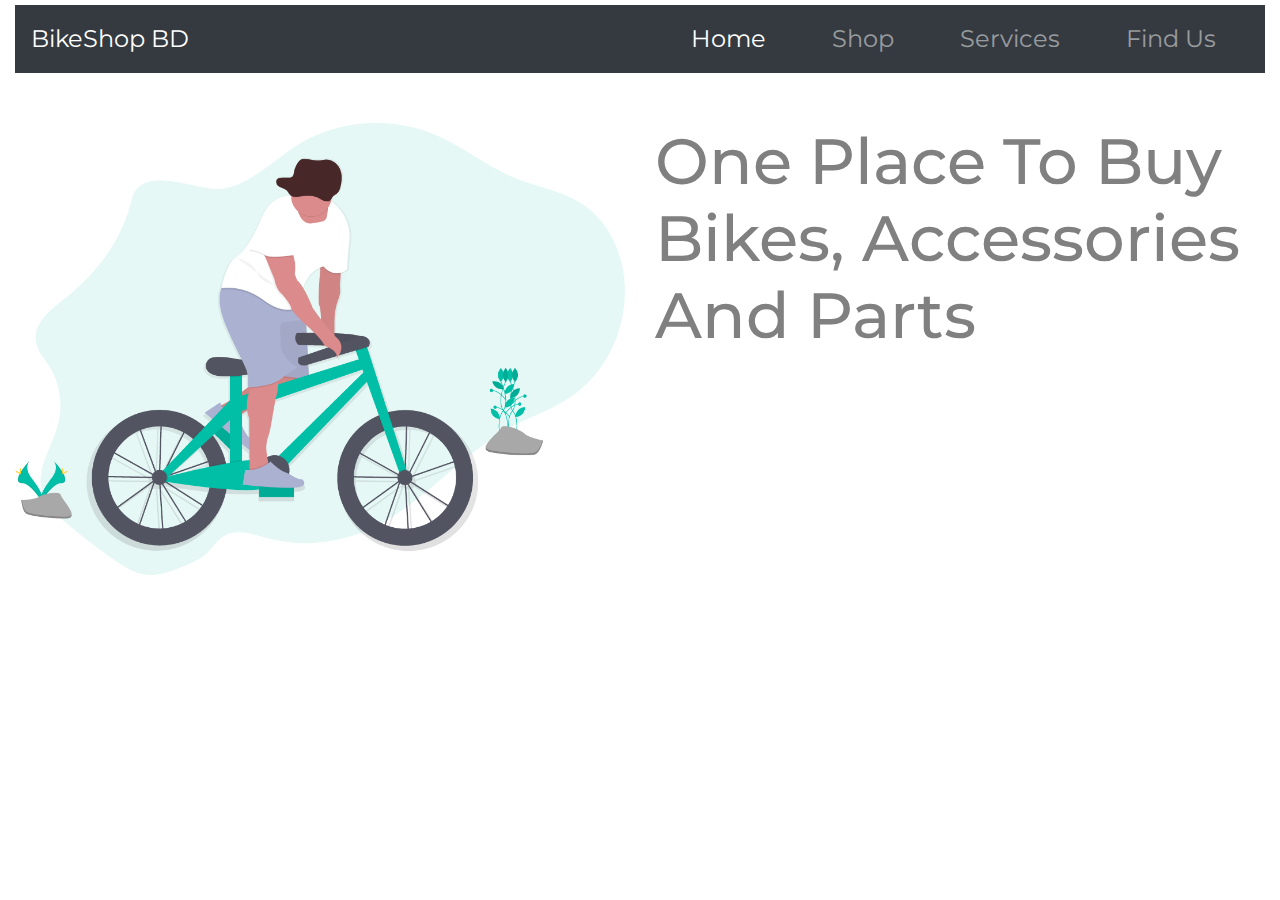
<file: index.html>
<!doctype html>
<html lang="en">

<head>
    <!-- Required meta tags -->
    <meta charset="utf-8">
    <meta name="viewport" content="width=device-width, initial-scale=1, shrink-to-fit=no">

    <!-- Bootstrap CSS -->
    <link rel="stylesheet" href="https://stackpath.bootstrapcdn.com/bootstrap/4.4.1/css/bootstrap.min.css"
        integrity="sha384-Vkoo8x4CGsO3+Hhxv8T/Q5PaXtkKtu6ug5TOeNV6gBiFeWPGFN9MuhOf23Q9Ifjh" crossorigin="anonymous">
    <!-- Extrenal CSS  -->
    <link rel="stylesheet" href="css/style.css">
    <!-- Google Fonts -->
    <link href="https://fonts.googleapis.com/css?family=Montserrat&display=swap" rel="stylesheet">

    <title>Bike Shop</title>
</head>

<body>

    <div class="container-fluid">
        <nav class="navbar navbar-expand-lg navbar-dark bg-dark">
            <a class="navbar-brand" href="#">BikeShop BD</a>
            <button class="navbar-toggler" type="button" data-toggle="collapse" data-target="#navbarNav"
                aria-controls="navbarNav" aria-expanded="false" aria-label="Toggle navigation">
                <span class="navbar-toggler-icon"></span>
            </button>
            <div class="collapse navbar-collapse" id="navbarNav">
                <ul class="navbar-nav ml-auto">
                    <li class="nav-item active">
                        <a class="nav-link" href="index.html">Home <span class="sr-only">(current)</span></a>
                    </li>
                    <li class="nav-item">
                        <a class="nav-link" href="shop.html">Shop</a>
                    </li>
                   
                    <li class="nav-item">
                        <a class="nav-link" href="services.html">Services</a>
                    </li>
                    <li class="nav-item">
                        <a class="nav-link" href="findus.html">Find Us</a>
                    </li>

                </ul>
            </div>
        </nav>
        
        <section id='header-section'>
            
            <div class="row">
                <div class="col-12 col-lg-6 col-md-6 col-sm-12">
                    <img src="bicycle.png" alt="Bicyle-Image" style="height:100%;width:100%">
                </div>
                <div class="col-12 col-lg-6 slogan">
                    <h1>One Place To Buy Bikes, Accessories 
                        And Parts
                    </h1>
                    
                </div>

            </div>

        </section>
    

    </div>
    <!-- Optional JavaScript -->
    <!-- jQuery first, then Popper.js, then Bootstrap JS -->
    <script src="https://code.jquery.com/jquery-3.4.1.slim.min.js"
        integrity="sha384-J6qa4849blE2+poT4WnyKhv5vZF5SrPo0iEjwBvKU7imGFAV0wwj1yYfoRSJoZ+n"
        crossorigin="anonymous"></script>
    <script src="https://cdn.jsdelivr.net/npm/popper.js@1.16.0/dist/umd/popper.min.js"
        integrity="sha384-Q6E9RHvbIyZFJoft+2mJbHaEWldlvI9IOYy5n3zV9zzTtmI3UksdQRVvoxMfooAo"
        crossorigin="anonymous"></script>
    <script src="https://stackpath.bootstrapcdn.com/bootstrap/4.4.1/js/bootstrap.min.js"
        integrity="sha384-wfSDF2E50Y2D1uUdj0O3uMBJnjuUD4Ih7YwaYd1iqfktj0Uod8GCExl3Og8ifwB6"
        crossorigin="anonymous"></script>
</body>

</html>
</file>
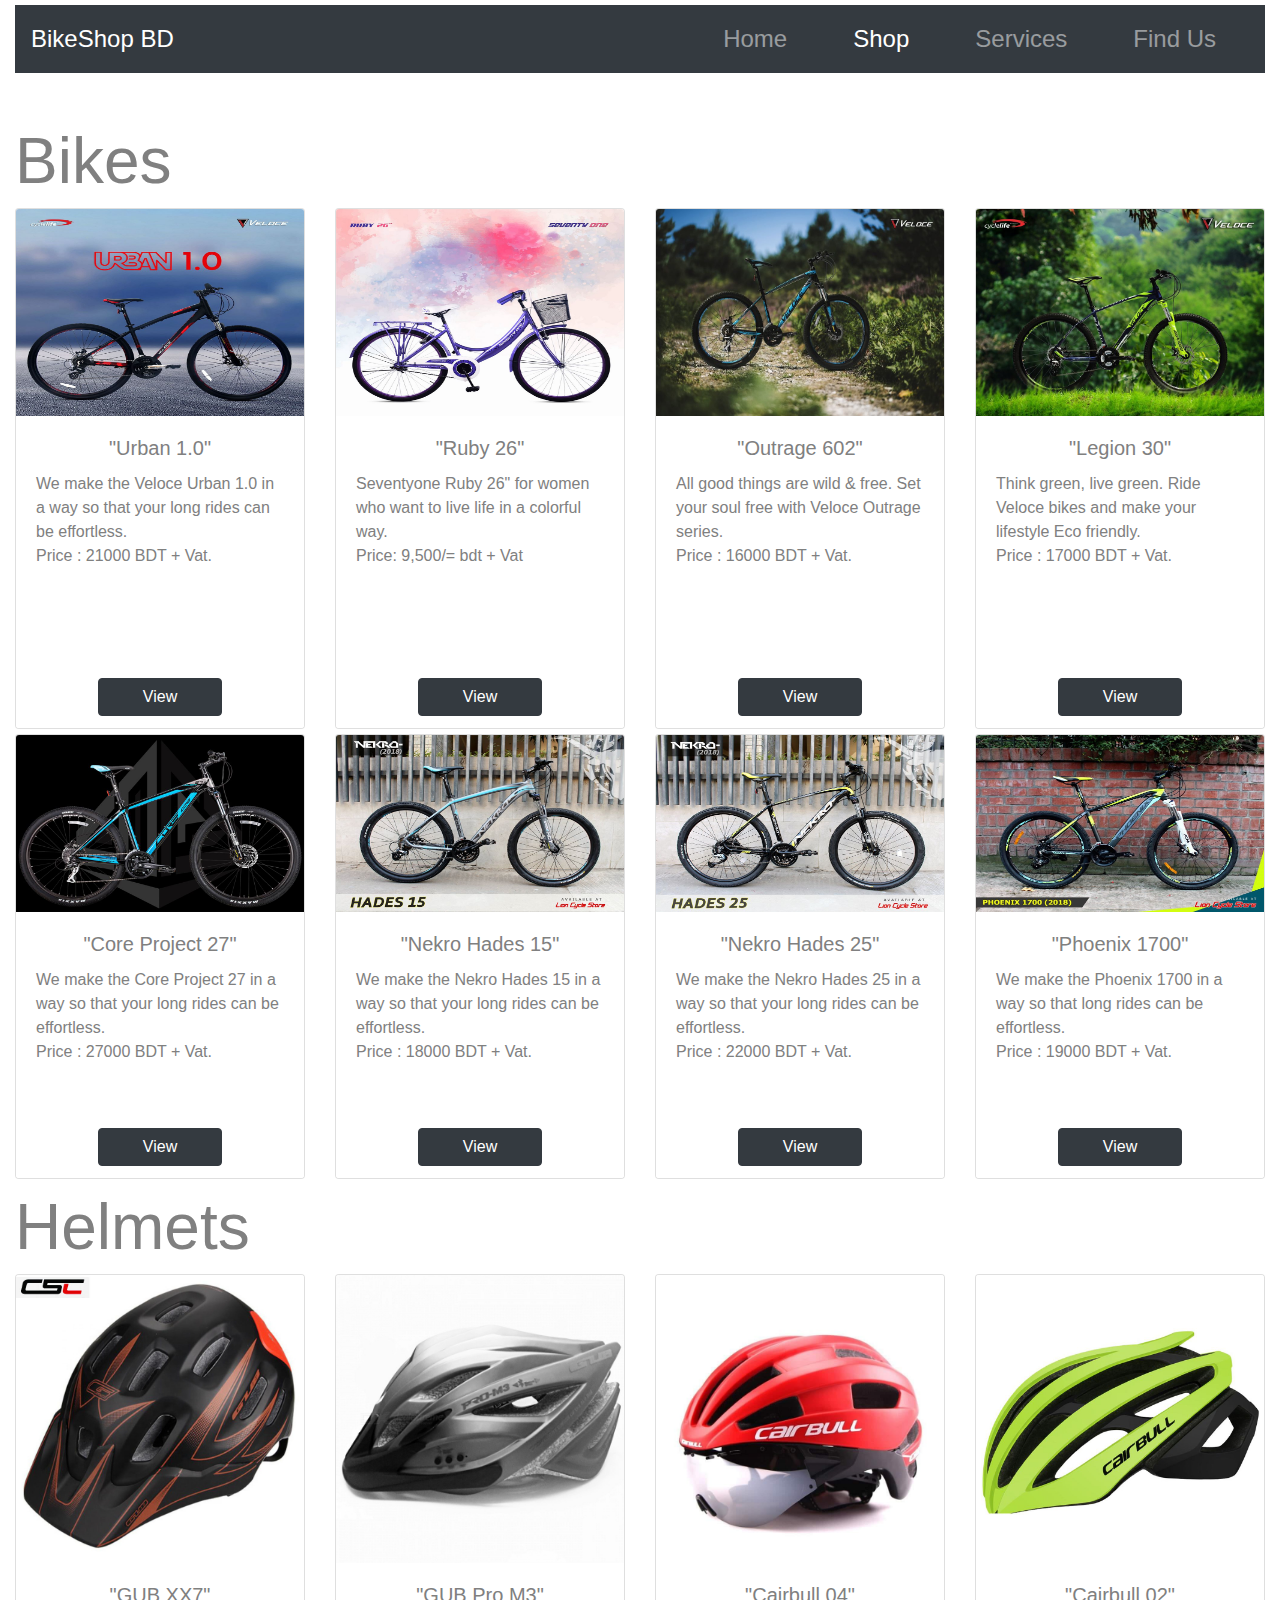
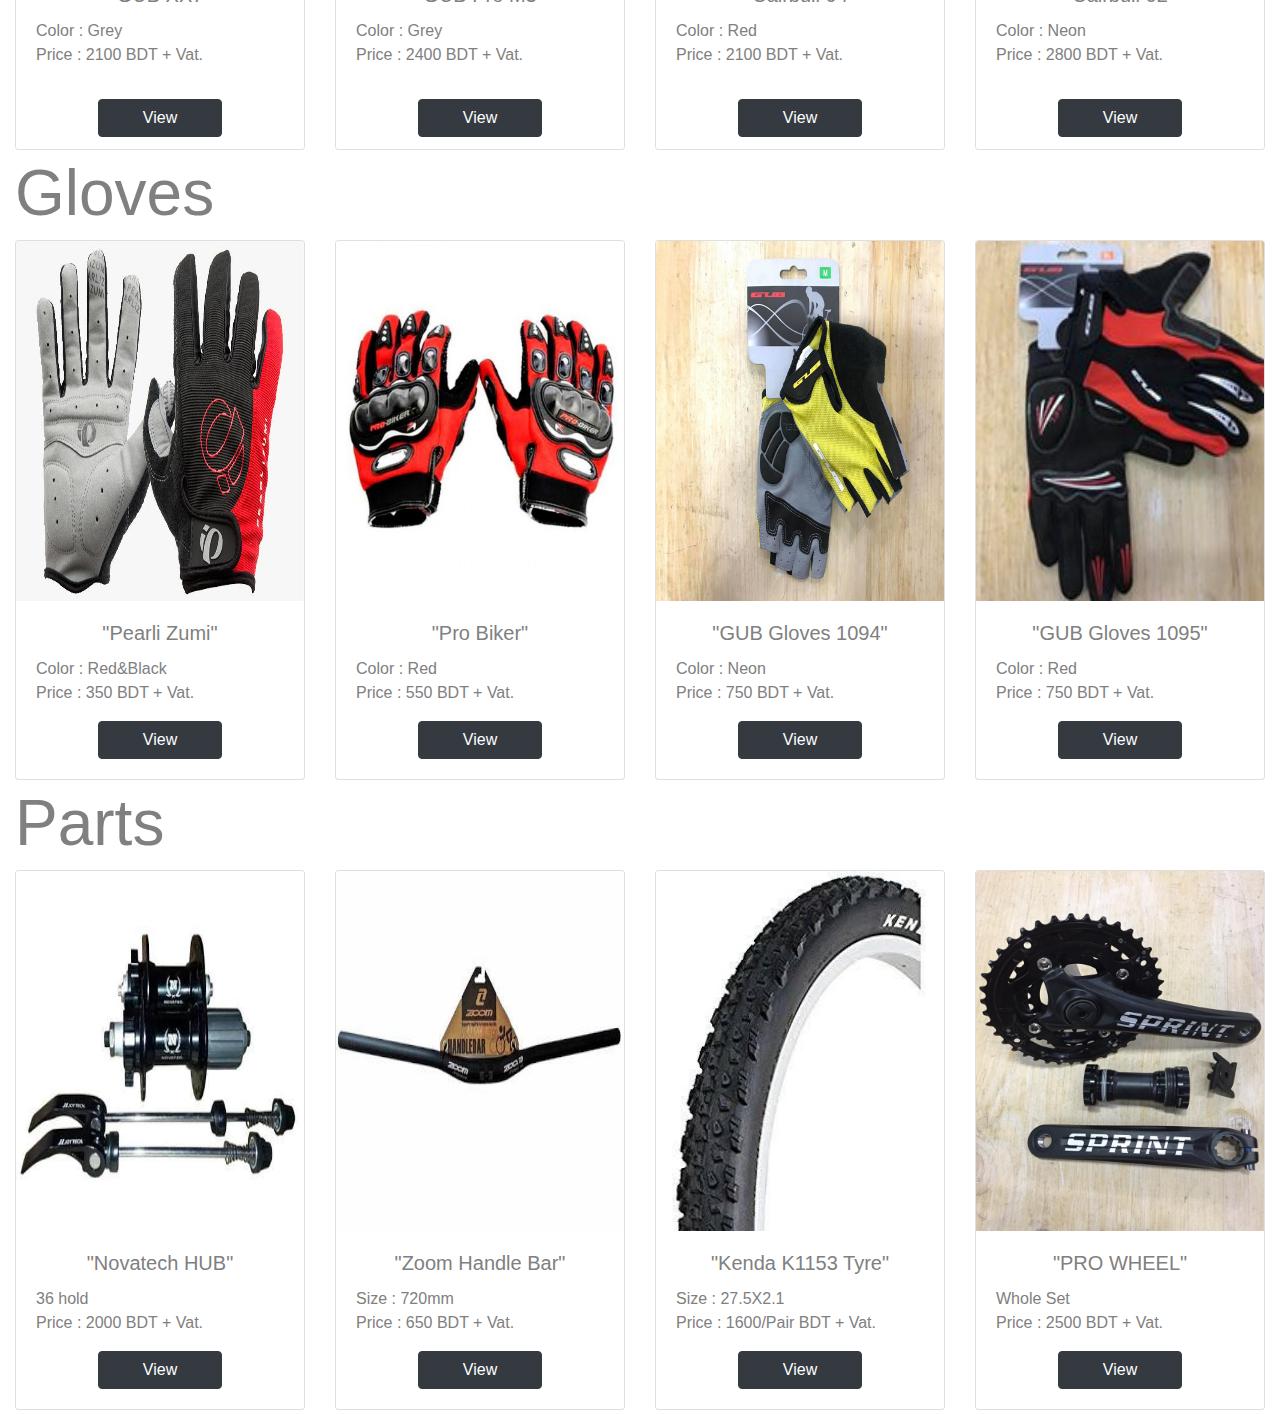
<file: shop.html>
<!doctype html>
<html lang="en">

<head>
    <!-- Required meta tags -->
    <meta charset="utf-8">
    <meta name="viewport" content="width=device-width, initial-scale=1, shrink-to-fit=no">

    <!-- Bootstrap CSS -->
    <link rel="stylesheet" href="https://stackpath.bootstrapcdn.com/bootstrap/4.4.1/css/bootstrap.min.css"
        integrity="sha384-Vkoo8x4CGsO3+Hhxv8T/Q5PaXtkKtu6ug5TOeNV6gBiFeWPGFN9MuhOf23Q9Ifjh" crossorigin="anonymous">
    <!-- Extrernal CSS -->
    <link rel="stylesheet" href="css/style.css">
    <title>Shop</title>
</head>

<body>
    <div class="container-fluid">
        <nav class="navbar navbar-expand-lg navbar-dark bg-dark">
            <a class="navbar-brand" href="#">BikeShop BD</a>
            <button class="navbar-toggler" type="button" data-toggle="collapse" data-target="#navbarNav"
                aria-controls="navbarNav" aria-expanded="false" aria-label="Toggle navigation">
                <span class="navbar-toggler-icon"></span>
            </button>
            <div class="collapse navbar-collapse" id="navbarNav">
                <ul class="navbar-nav ml-auto">
                    <li class="nav-item">
                        <a class="nav-link" href="index.html">Home <span class="sr-only">(current)</span></a>
                    </li>
                    <li class="nav-item active">
                        <a class="nav-link" href="shop.html">Shop  <span class="sr-only">(current)</span></a>
                    </li>

                    <li class="nav-item">
                        <a class="nav-link" href="services.html">Services</a>
                    </li>
                    <li class="nav-item">
                        <a class="nav-link" href="findus.html">Find Us</a>
                    </li>

                </ul>
            </div>
        </nav>
        <!-- Bikes Section -->
        <section>
            <h1 style="font-size: 4rem;color:gray;">Bikes</h1>
            <div class="row" style="margin-bottom: 5px;">
                <div class="col-12 col-lg-3 col-sm-6 col-md-4" style='margin-bottom:5px'>
                    <div class="card h-100" style="width: inherit;">
                        <img src="veloce/urban1.0.jpg" class="card-img-top" alt="Urban1.0" style="height: 40%;">
                        <div class="card-body" style="text-align:center">
                            <h5 class="card-title">"Urban 1.0"</h5>
                            <p class="card-text" style="text-align:left">We make the Veloce Urban 1.0 in a way so that
                                your long rides can be effortless.<br>Price : 21000 BDT + Vat.</p>
                        </div>
                        <div class="card-footer" style="background-color:#fff;border:none;text-align:center"> 
                            <a href="#" class="btn btn-dark" style="width: 50%;">View</a>
                        </div>
                    </div>
                </div>
                <div class="col-12 col-lg-3 col-sm-6 col-md-4"  style='margin-bottom:5px'>
                    <div class="card h-100" style="width: inherit;">
                        <img src="veloce/ruby26.jpg" class="card-img-top" alt="Ruby26" style="height: 40%;">
                        <div class="card-body" style="text-align:center">
                            <h5 class="card-title">"Ruby 26"</h5>
                            <p class="card-text" style="text-align:left">Seventyone Ruby 26" for women who want to live
                                life in a colorful way.<br>Price: 9,500/= bdt + Vat</p>
                        </div>
                        <div class="card-footer" style="background-color:#fff;border:none;text-align:center"> 
                            <a href="#" class="btn btn-dark" style="width: 50%;">View</a>
                        </div>
                    </div>
                </div>
                <div class="col-12 col-lg-3 col-sm-6  col-md-4" style='margin-bottom:5px'>
                    <div class="card h-100" style="width: inherit;">
                        <img src="veloce/outrage602.jpg" class="card-img-top" alt="Outrage602" style="height: 40%;">
                        <div class="card-body" style="text-align:center">
                            <h5 class="card-title">"Outrage 602"</h5>
                            <p class="card-text" style="text-align:left">All good things are wild & free. Set your soul free with Veloce Outrage series.<br>Price : 16000 BDT + Vat.</p>
                        </div>
                        <div class="card-footer" style="background-color:#fff;border:none;text-align:center"> 
                            <a href="#" class="btn btn-dark" style="width: 50%;">View</a>
                        </div>
                    </div>
                </div>
                <div class="col-12 col-lg-3 col-sm-6 col-md-4"  style='margin-bottom:5px'>
                    <div class="card h-100" style="width: inherit;">
                        <img src="veloce/legion30.jpg" class="card-img-top" alt="Legion30" style="height: 40%;">
                        <div class="card-body" style="text-align:center">
                            <h5 class="card-title">"Legion 30"</h5>
                            <p class="card-text" style="text-align:left">Think green, live green. Ride Veloce bikes and make your lifestyle Eco friendly.<br>Price : 17000 BDT + Vat.</p>
                        </div>
                        <div class="card-footer" style="background-color:#fff;border:none;text-align:center"> 
                            <a href="#" class="btn btn-dark" style="width: 50%;">View</a>
                        </div>
                    </div>
                </div>
            
            
                <div class="col-12 col-lg-3 col-sm-6 col-md-4"  style='margin-bottom:5px'>
                    <div class="card h-100" style="width: inherit;">
                        <img src="veloce/core_project_27.5.jpg" class="card-img-top" alt="Core Project 27" style="height: 40%;">
                        <div class="card-body" style="text-align:center">
                            <h5 class="card-title">"Core Project 27"</h5>
                            <p class="card-text" style="text-align:left">We make the Core Project 27 in a way so that
                                your long rides can be effortless.<br>Price : 27000 BDT + Vat.</p>
                        </div>
                        <div class="card-footer" style="background-color:#fff;border:none;text-align:center"> 
                            <a href="#" class="btn btn-dark" style="width: 50%;">View</a>
                        </div>
                    </div>
                </div>
                <div class="col-12 col-lg-3 col-sm-6 col-md-4" style='margin-bottom:5px'>
                    <div class="card h-100" style="width: inherit;">
                        <img src="veloce/nekro_hades_15.jpg" class="card-img-top" alt="Nekro Hades15" style="height: 40%;">
                        <div class="card-body" style="text-align:center">
                            <h5 class="card-title">"Nekro Hades 15"</h5>
                            <p class="card-text" style="text-align:left">We make the Nekro Hades 15 in a way so that
                                your long rides can be effortless.<br>Price : 18000 BDT + Vat.</p>
                        </div>
                        <div class="card-footer" style="background-color:#fff;border:none;text-align:center"> 
                            <a href="#" class="btn btn-dark" style="width: 50%;">View</a>
                        </div>
                    </div>
                </div>
                <div class="col-12 col-lg-3 col-sm-6 col-md-4"  style='margin-bottom:5px'>
                    <div class="card h-100" style="width: inherit;">
                        <img src="veloce/nekro_hades_25.jpg" class="card-img-top" alt="Nekro Hades 25" style="height: 40%;">
                        <div class="card-body" style="text-align:center">
                            <h5 class="card-title">"Nekro Hades 25"</h5>
                            <p class="card-text" style="text-align:left">We make the Nekro Hades 25 in a way so that
                                your long rides can be effortless.<br>Price : 22000 BDT + Vat.</p>
                        </div>
                        <div class="card-footer" style="background-color:#fff;border:none;text-align:center"> 
                            <a href="#" class="btn btn-dark" style="width: 50%;">View</a>
                        </div>
                    </div>
                </div>
                <div class="col-12 col-lg-3 col-sm-6 col-md-4"  style='margin-bottom:5px'>
                    <div class="card h-100" style="width: inherit;">
                        <img src="veloce/phoenix_1700.jpg" class="card-img-top" alt="Phoenix 1700" style="height: 40%;">
                        <div class="card-body" style="text-align:center">
                            <h5 class="card-title">"Phoenix 1700"</h5>
                            <p class="card-text" style="text-align:left">We make the Phoenix 1700 in a way so that
                                long rides can be effortless.<br>Price : 19000 BDT + Vat.</p>
                        </div>
                        <div class="card-footer" style="background-color:#fff;border:none;text-align:center"> 
                            <a href="#" class="btn btn-dark" style="width: 50%;">View</a>
                        </div>
                    </div>
                </div>
            </div>
            <!-- Helmet section -->
            <h1 style="font-size: 4rem;color:gray;">Helmets</h1>
            <div class="row">
                <div class="col-12 col-lg-3 col-sm-6 col-md-4" style="margin-bottom: 5px;">
                    <div class="card h-80" style="width: inherit;">
                        <img src="helmets/gub_xx7.jpg" class="card-img-top" alt="GUB XX7" style="height: 40%;">
                        <div class="card-body" style="text-align:center">
                            <h5 class="card-title">"GUB XX7"</h5>
                            <p class="card-text" style="text-align:left">Color : Grey<br>Price : 2100 BDT + Vat.</p>
                        </div>
                        <div class="card-footer" style="background-color:#fff;border:none;text-align:center"> 
                            <a href="#" class="btn btn-dark" style="width: 50%;">View</a>
                        </div>
                    </div>
                </div>
              
           
                <div class="col-12 col-lg-3 col-sm-6 col-md-4" style="margin-bottom: 5px;">
                        <div class="card h-80" style="width: inherit;">
                            <img src="helmets/gub_pro_m3.jpg" class="card-img-top" alt="Cairbull 04" style="height: 40%;">
                            <div class="card-body" style="text-align:center">
                                <h5 class="card-title">"GUB Pro M3"</h5>
                                <p class="card-text" style="text-align:left">Color : Grey<br>Price : 2400 BDT + Vat.</p>
                                
                            </div>
                            <div class="card-footer" style="background-color:#fff;border:none;text-align:center"> 
                                <a href="#" class="btn btn-dark" style="width: 50%;">View</a>
                            </div>
                        </div>
                </div>
                    <div class="col-12 col-lg-3 col-sm-6 col-md-4" style="margin-bottom: 5px;">
                    <div class="card h-80" style="width: inherit;">
                        <img src="helmets/cairbull04.jpg" class="card-img-top" alt="Cairbull 04" style="height: 40%;">
                        <div class="card-body" style="text-align:center">
                            <h5 class="card-title">"Cairbull 04"</h5>
                            <p class="card-text" style="text-align:left">Color : Red<br>Price : 2100 BDT + Vat.</p>
                            
                        </div>
                        <div class="card-footer" style="background-color:#fff;border:none;text-align:center"> 
                            <a href="#" class="btn btn-dark" style="width: 50%;">View</a>
                        </div>
                    </div>
                </div>
                <div class="col-12 col-lg-3 col-sm-6 col-md-4" style="margin-bottom: 5px;">
                    <div class="card h-80" style="width: inherit;">
                        <img src="helmets/cairbull02.jpg" class="card-img-top" alt="Cairbull 02" style="height: 40%;">
                        <div class="card-body" style="text-align:center">
                            <h5 class="card-title">"Cairbull 02"</h5>
                            <p class="card-text" style="text-align:left">Color : Neon<br>Price : 2800 BDT + Vat.</p>
                            
                        </div>
                        <div class="card-footer" style="background-color:#fff;border:none;text-align:center"> 
                            <a href="#" class="btn btn-dark" style="width: 50%;">View</a>
                        </div>
                    </div>
                </div>
            </div>
            <!-- Gloves Section -->
            <h1 style="font-size: 4rem;color:gray;">Gloves</h1>
            <div class="row">
                <div class="col-12 col-lg-3 col-sm-6 col-md-4" style='margin-bottom:5px'>
                    <div class="card" style="width: inherit;">
                        <img src="gloves/Pearli_zumi.jpg" class="card-img-top" alt="Perli Zumi" style="height: 40vh;">
                        <div class="card-body" style="text-align:center">
                            <h5 class="card-title">"Pearli Zumi"</h5>
                            <p class="card-text" style="text-align:left">Color : Red&Black<br>Price : 350 BDT + Vat.</p>
                            <a href="#" class="btn btn-dark" style="width: 50%;">View</a>
                        </div>
                    </div>
                </div>
                <div class="col-12 col-lg-3 col-sm-6 col-md-4" style='margin-bottom:5px'>
                    <div class="card" style="width: inherit;">
                        <img src="gloves/probiker.jpg" class="card-img-top" alt="Pro Biker" style="height: 40vh;">
                        <div class="card-body" style="text-align:center">
                            <h5 class="card-title">"Pro Biker"</h5>
                            <p class="card-text" style="text-align:left">Color : Red<br>Price : 550 BDT + Vat.</p>
                            <a href="#" class="btn btn-dark" style="width: 50%;">View</a>
                        </div>
                    </div>
                </div>
                <div class="col-12 col-lg-3 col-sm-6 col-md-4"  style='margin-bottom:5px'>
                    <div class="card" style="width: inherit;">
                        <img src="gloves/gub_gloves.jpg" class="card-img-top" alt="GUB Gloves 1094" style="height: 40vh;">
                        <div class="card-body" style="text-align:center">
                            <h5 class="card-title">"GUB Gloves 1094"</h5>
                            <p class="card-text" style="text-align:left">Color : Neon<br>Price : 750 BDT + Vat.</p>
                            <a href="#" class="btn btn-dark" style="width: 50%;">View</a>
                        </div>
                    </div>
                </div>
                <div class="col-12 col-lg-3 col-sm-6 col-md-4"  style='margin-bottom:5px'>
                    <div class="card" style="width: inherit;">
                        <img src="gloves/gub_gloves_red.jpg" class="card-img-top" alt="GUB GLOVES 1095" style="height: 40vh;">
                        <div class="card-body" style="text-align:center">
                            <h5 class="card-title">"GUB Gloves 1095"</h5>
                            <p class="card-text" style="text-align:left">Color : Red<br>Price : 750 BDT + Vat.</p>
                            <a href="#" class="btn btn-dark" style="width: 50%;">View</a>
                        </div>
                    </div>
                </div>
            </div>
            <!-- Parts Section -->
            <h1 style="font-size: 4rem;color:gray;">Parts</h1>
            <div class="row">
                <div class="col-12 col-lg-3 col-sm-6 col-md-4"  style='margin-bottom:5px'>
                    <div class="card" style="width: inherit;">
                        <img src="parts/novatech_hub.jpg" class="card-img-top" alt="Novatech HUB" style="height: 40vh;">
                        <div class="card-body" style="text-align:center">
                            <h5 class="card-title">"Novatech HUB"</h5>
                            <p class="card-text" style="text-align:left">36 hold<br>Price : 2000 BDT + Vat.</p>
                            <a href="#" class="btn btn-dark" style="width: 50%;">View</a>
                        </div>
                    </div>
                </div>
                <div class="col-12 col-lg-3 col-sm-6 col-md-4"  style='margin-bottom:5px'>
                    <div class="card" style="width: inherit;">
                        <img src="parts/zoom_handlebar.jpg" class="card-img-top" alt="Zoom Handle Bar" style="height: 40vh;">
                        <div class="card-body" style="text-align:center">
                            <h5 class="card-title">"Zoom Handle Bar"</h5>
                            <p class="card-text" style="text-align:left">Size : 720mm<br>Price : 650 BDT + Vat.</p>
                            <a href="#" class="btn btn-dark" style="width: 50%;">View</a>
                        </div>
                    </div>
                </div>
                <div class="col-12 col-lg-3 col-sm-6 col-md-4" style='margin-bottom:5px'>
                    <div class="card" style="width: inherit;">
                        <img src="parts/kenda_tyre.jpg" class="card-img-top" alt="Kenda Tyres" style="height: 40vh;">
                        <div class="card-body" style="text-align:center">
                            <h5 class="card-title">"Kenda K1153 Tyre"</h5>
                            <p class="card-text" style="text-align:left">Size : 27.5X2.1<br>Price : 1600/Pair BDT + Vat.</p>
                            <a href="#" class="btn btn-dark" style="width: 50%;">View</a>
                        </div>
                    </div>
                </div>
                <div class="col-12 col-lg-3 col-sm-6 col-md-4"  style='margin-bottom:5px'>
                    <div class="card" style="width: inherit;">
                        <img src="parts/prowheel.jpg" class="card-img-top" alt="Prowheel" style="height: 40vh;">
                        <div class="card-body" style="text-align:center">
                            <h5 class="card-title">"PRO WHEEL"</h5>
                            <p class="card-text" style="text-align:left">Whole Set<br>Price : 2500 BDT + Vat.</p>
                            <a href="#" class="btn btn-dark" style="width: 50%;">View</a>
                        
                        </div>
                    </div>
                </div>
            </div>
        </section>

    </div>

    <!-- Optional JavaScript -->
    <!-- jQuery first, then Popper.js, then Bootstrap JS -->
    <script src="https://code.jquery.com/jquery-3.4.1.slim.min.js"
        integrity="sha384-J6qa4849blE2+poT4WnyKhv5vZF5SrPo0iEjwBvKU7imGFAV0wwj1yYfoRSJoZ+n"
        crossorigin="anonymous"></script>
    <script src="https://cdn.jsdelivr.net/npm/popper.js@1.16.0/dist/umd/popper.min.js"
        integrity="sha384-Q6E9RHvbIyZFJoft+2mJbHaEWldlvI9IOYy5n3zV9zzTtmI3UksdQRVvoxMfooAo"
        crossorigin="anonymous"></script>
    <script src="https://stackpath.bootstrapcdn.com/bootstrap/4.4.1/js/bootstrap.min.js"
        integrity="sha384-wfSDF2E50Y2D1uUdj0O3uMBJnjuUD4Ih7YwaYd1iqfktj0Uod8GCExl3Og8ifwB6"
        crossorigin="anonymous"></script>
</body>

</html>
</file>
<file: css/style.css>
*{
    margin:0;padding:0;box-sizing: border-box;
   
   
}
body{
    font-family: 'Montserrat', sans-serif;
    color: grey;   
}
nav{
    font-size: 1.5rem;
    margin-bottom: 50px;
    margin-top: 5px;
    
}
.navbar-brand{
 font-size: 1.5rem;
}
.nav-item{
    padding: 0 25px;
}
.icons{
    font-size: 1.5rem;
}
.copyright{
    color:gray;
    font-size: 1rem;
    
    
}

.slogan h1{
    font-size: 4rem;
    line-height: 120%;
}

@media only screen and (max-width: 500px){
    .slogan h1{
        margin-top: 10px;
        font-size: 1rem;
        text-align: center;
       

    }
    
}
</file>
